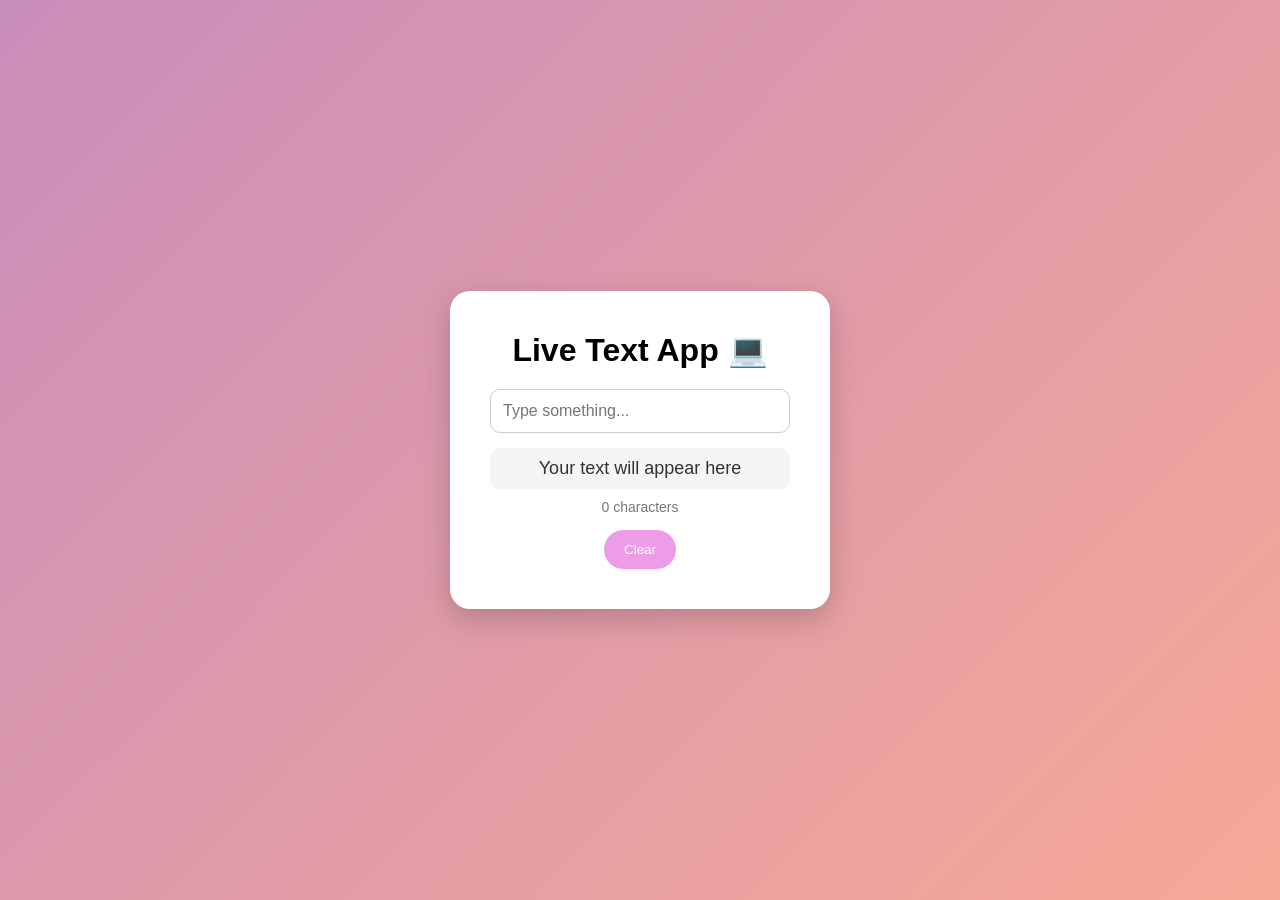
<file: day10-domAPP/index.html>
<!DOCTYPE html>
<html lang="en">
<head>
  <meta charset="UTF-8">
  <title>Live Text App Pro</title>
  <link rel="stylesheet" href="style.css">
</head>
<body>

  <div class="container">
    <h1>Live Text App 💻</h1>

    <input type="text" id="input" placeholder="Type something...">

    <p id="output">Your text will appear here</p>

    <p id="count">0 characters</p>

    <button id="clearBtn">Clear</button>
  </div>

  <script src="script.js"></script>
</body>
</html>
</file>
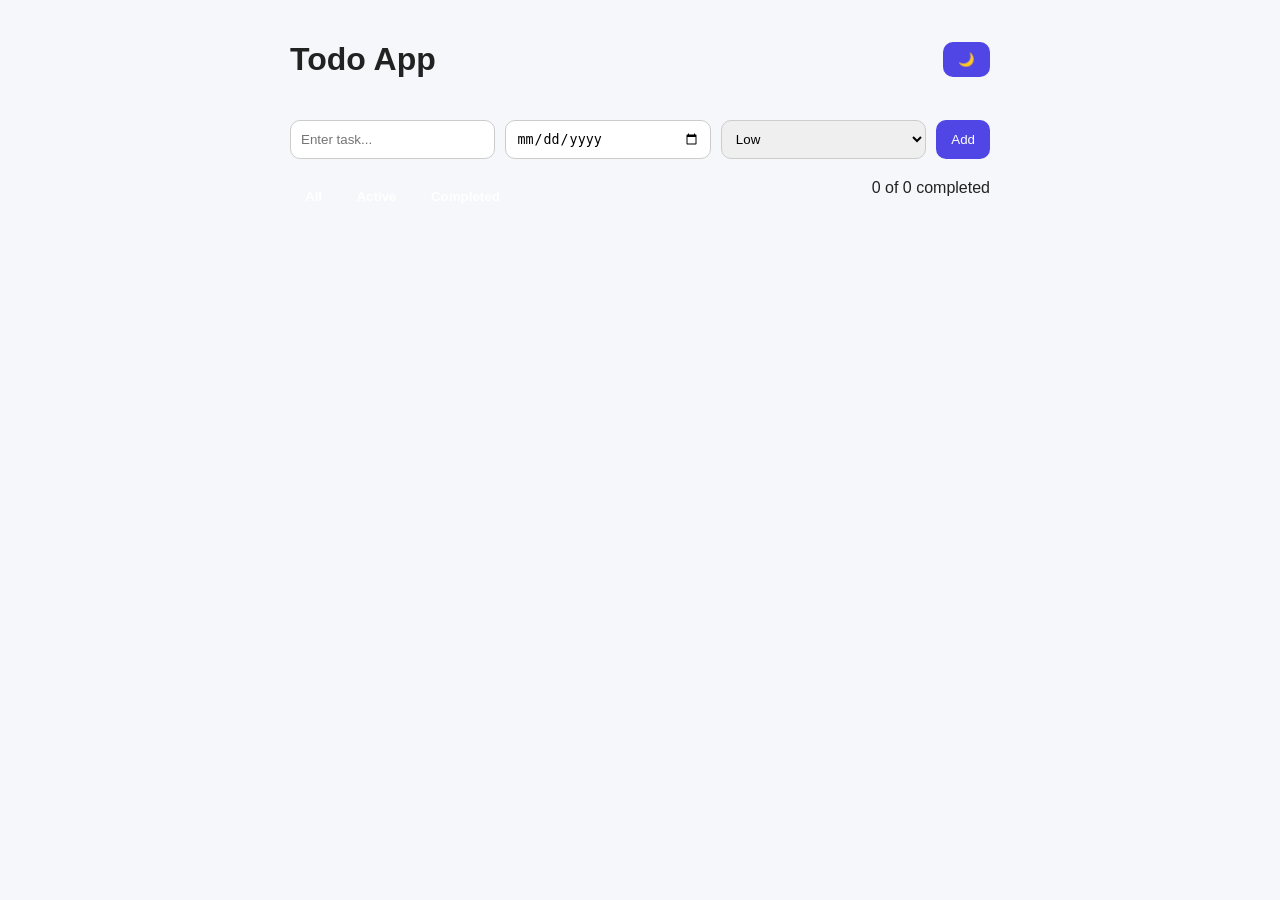
<file: day11-todoApp/index.html>
<!DOCTYPE html>
<html lang="en">
<head>
  <meta charset="UTF-8">
  <title> Todo App</title>
  <meta name="viewport" content="width=device-width, initial-scale=1.0">

  <!-- CSS -->
  <link rel="stylesheet" href="style.css">
</head>
<body>

<div class="container">

  <!-- HEADER -->
  <div class="header">
    <h1>Todo App</h1>
    <button id="themeBtn">🌙</button>
  </div>

  <!-- INPUT -->
  <div class="input-group">
    <input type="text" id="taskInput" placeholder="Enter task...">
    <input type="date" id="dueDate">
    
    <select id="priority">
      <option value="low">Low</option>
      <option value="medium">Medium</option>
      <option value="high">High</option>
    </select>

    <button id="addBtn">Add</button>
  </div>

  <!-- TASK LIST -->
  <div id="taskList"></div>

  <!-- FOOTER -->
  <div class="filters">
    <div>
      <button class="filter-btn" data-filter="all">All</button>
      <button class="filter-btn" data-filter="active">Active</button>
      <button class="filter-btn" data-filter="completed">Completed</button>
    </div>
    <span id="counter"></span>
  </div>

</div>

<!-- JS -->
<script src="script.js"></script>

</body>
</html>
</file>
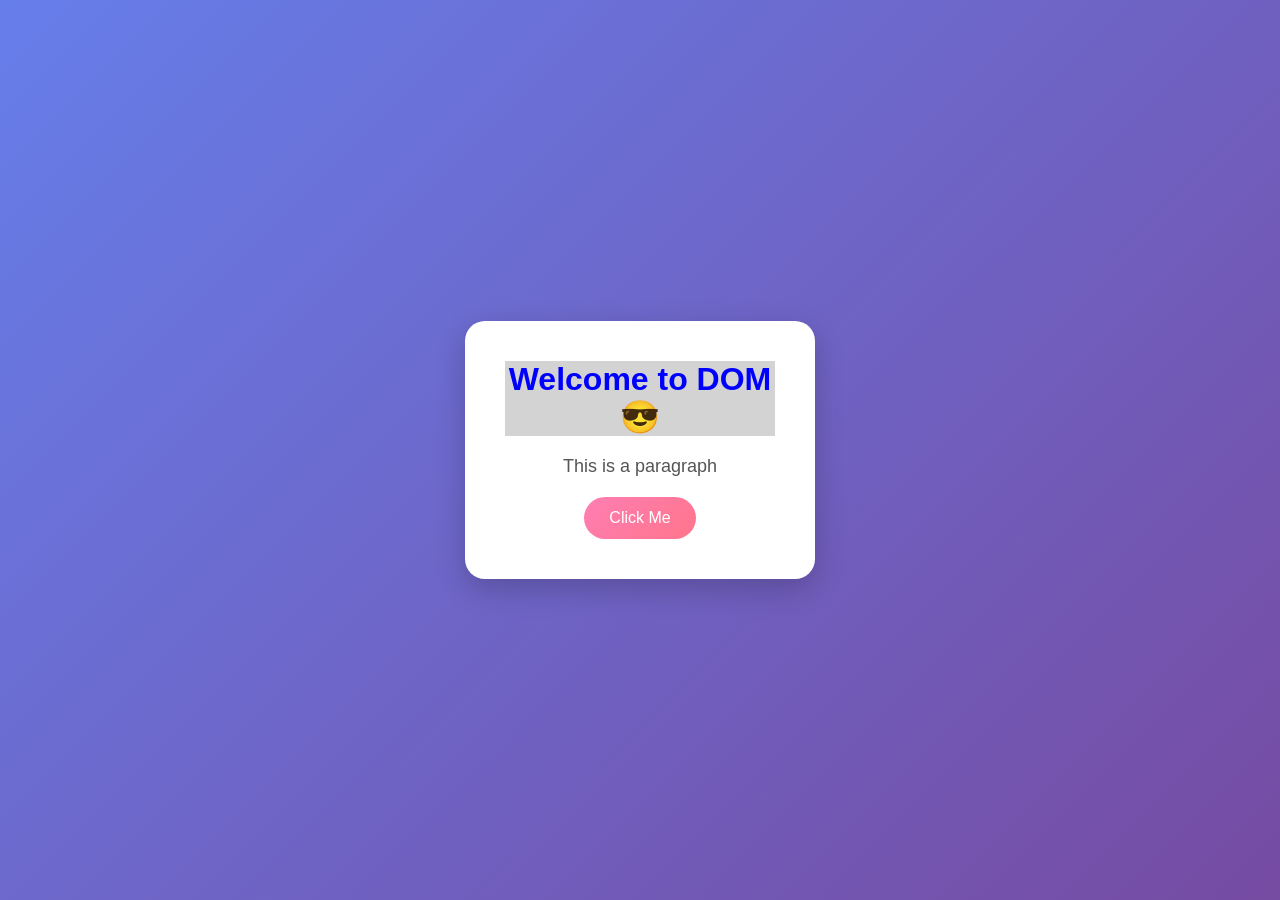
<file: day9-dom/index.html>
<!DOCTYPE html>
<html lang="en">
<head>
  <meta charset="UTF-8">
  <title>DOM Practice</title>
  <link rel="stylesheet" href="style.css">
</head>
<body>

  <div class="container">
    <h1 id="title">Hello Chiku</h1>
    <p id="text">This is a paragraph</p>
    <button id="btn">Click Me</button>
  </div>

  <script src="script.js"></script>
</body>
</html>
</file>
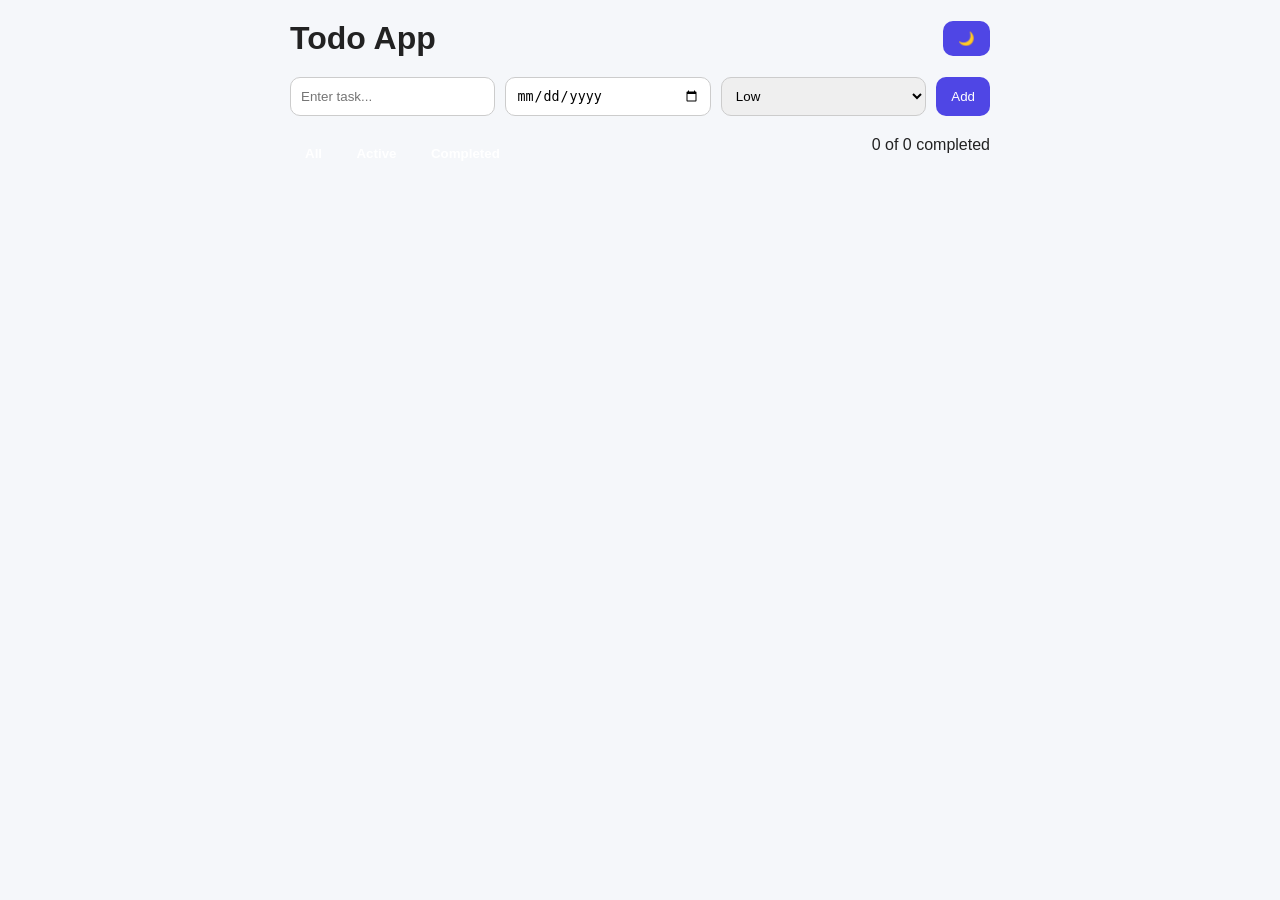
<file: TodoApp.html>
<!DOCTYPE html>
<html lang="en">
<head>
<meta charset="UTF-8">
<meta name="viewport" content="width=device-width, initial-scale=1.0">
<title>Pro Todo App</title>

<style>
/* =========================
   ROOT VARIABLES (THEME)
========================= */
:root {
  --bg: #f5f7fa;
  --card: #ffffff;
  --text: #222;
  --accent: #4f46e5;
}

.dark {
  --bg: #0f172a;
  --card: #1e293b;
  --text: #f1f5f9;
}

/* =========================
   GLOBAL STYLES
========================= */
body {
  margin: 0;
  font-family: "Segoe UI", sans-serif;
  background: var(--bg);
  color: var(--text);
  transition: 0.3s;
}

.container {
  max-width: 700px;
  margin: auto;
  padding: 20px;
}

/* =========================
   HEADER
========================= */
.header {
  display: flex;
  justify-content: space-between;
  align-items: center;
}

h1 {
  margin: 0;
}

/* =========================
   INPUT AREA
========================= */
.input-group {
  display: flex;
  gap: 10px;
  margin: 20px 0;
  flex-wrap: wrap;
}

input, select {
  padding: 10px;
  border-radius: 10px;
  border: 1px solid #ccc;
  flex: 1;
}

button {
  padding: 10px 15px;
  border: none;
  background: var(--accent);
  color: white;
  border-radius: 10px;
  cursor: pointer;
}

/* =========================
   TASK LIST
========================= */
.task {
  background: var(--card);
  padding: 15px;
  border-radius: 12px;
  margin-bottom: 10px;
  display: flex;
  justify-content: space-between;
  align-items: center;
  animation: fadeIn 0.3s ease;
}

.task.completed {
  text-decoration: line-through;
  opacity: 0.6;
}

/* PRIORITY COLORS */
.high { border-left: 5px solid red; }
.medium { border-left: 5px solid orange; }
.low { border-left: 5px solid green; }

/* =========================
   FILTERS
========================= */
.filters {
  display: flex;
  justify-content: space-between;
  margin-top: 10px;
}

.filter-btn {
  background: none;
  border: none;
  cursor: pointer;
  font-weight: bold;
}

/* =========================
   ANIMATIONS
========================= */
@keyframes fadeIn {
  from { opacity: 0; transform: translateY(10px); }
  to { opacity: 1; transform: translateY(0); }
}

/* =========================
   RESPONSIVE
========================= */
@media(max-width:600px) {
  .input-group {
    flex-direction: column;
  }
}
</style>
</head>

<body>

<div class="container">

  <!-- HEADER -->
  <div class="header">
    <h1>Todo App</h1>
    <button onclick="toggleTheme()">🌙</button>
  </div>

  <!-- INPUT -->
  <div class="input-group">
    <input type="text" id="taskInput" placeholder="Enter task...">
    <input type="date" id="dueDate">
    <select id="priority">
      <option value="low">Low</option>
      <option value="medium">Medium</option>
      <option value="high">High</option>
    </select>
    <button onclick="addTask()">Add</button>
  </div>

  <!-- TASK LIST -->
  <div id="taskList"></div>

  <!-- FOOTER -->
  <div class="filters">
    <div>
      <button class="filter-btn" onclick="setFilter('all')">All</button>
      <button class="filter-btn" onclick="setFilter('active')">Active</button>
      <button class="filter-btn" onclick="setFilter('completed')">Completed</button>
    </div>
    <span id="counter"></span>
  </div>

</div>

<script>
/* =========================
   DATA & STATE
========================= */
let tasks = JSON.parse(localStorage.getItem("tasks")) || [];
let filter = "all";

/* =========================
   SAVE TO LOCAL STORAGE
========================= */
function saveTasks() {
  localStorage.setItem("tasks", JSON.stringify(tasks));
}

/* =========================
   ADD TASK
========================= */
function addTask() {
  const text = document.getElementById("taskInput").value;
  const due = document.getElementById("dueDate").value;
  const priority = document.getElementById("priority").value;

  if (!text) return;

  tasks.push({
    id: Date.now(),
    text,
    due,
    priority,
    completed: false
  });

  saveTasks();
  renderTasks();

  document.getElementById("taskInput").value = "";
}

/* =========================
   DELETE TASK
========================= */
function deleteTask(id) {
  tasks = tasks.filter(t => t.id !== id);
  saveTasks();
  renderTasks();
}

/* =========================
   TOGGLE COMPLETE
========================= */
function toggleTask(id) {
  tasks = tasks.map(t =>
    t.id === id ? {...t, completed: !t.completed} : t
  );
  saveTasks();
  renderTasks();
}

/* =========================
   EDIT TASK
========================= */
function editTask(id) {
  const newText = prompt("Edit task:");
  if (!newText) return;

  tasks = tasks.map(t =>
    t.id === id ? {...t, text: newText} : t
  );

  saveTasks();
  renderTasks();
}

/* =========================
   FILTER
========================= */
function setFilter(f) {
  filter = f;
  renderTasks();
}

/* =========================
   RENDER TASKS
========================= */
function renderTasks() {
  const list = document.getElementById("taskList");
  list.innerHTML = "";

  let filtered = tasks.filter(t => {
    if (filter === "active") return !t.completed;
    if (filter === "completed") return t.completed;
    return true;
  });

  filtered.forEach(task => {
    const div = document.createElement("div");
    div.className = `task ${task.priority} ${task.completed ? "completed" : ""}`;

    div.innerHTML = `
      <div>
        <strong>${task.text}</strong><br>
        <small>${task.due || ""}</small>
      </div>
      <div>
        <button onclick="toggleTask(${task.id})">✔</button>
        <button onclick="editTask(${task.id})">✏</button>
        <button onclick="deleteTask(${task.id})">🗑</button>
      </div>
    `;

    list.appendChild(div);
  });

  updateCounter();
}

/* =========================
   COUNTER
========================= */
function updateCounter() {
  const completed = tasks.filter(t => t.completed).length;
  document.getElementById("counter").innerText =
    `${completed} of ${tasks.length} completed`;
}

/* =========================
   THEME TOGGLE
========================= */
function toggleTheme() {
  document.body.classList.toggle("dark");
}

/* INITIAL RENDER */
renderTasks();
</script>

</body>
</html>
</file>
<file: day10-domAPP/style.css>
/* RESET */
* {
  margin: 0;
  padding: 0;
  box-sizing: border-box;
  font-family: 'Segoe UI', sans-serif;
}

/* BODY */
body {
  height: 100vh;
  display: flex;
  justify-content: center;
  align-items: center;
  background: linear-gradient(135deg, #c98dbb, #f7a996);
}

/* CONTAINER */
.container {
  background: white;
  padding: 40px;
  border-radius: 20px;
  text-align: center;
  width: 380px;
  box-shadow: 0 10px 30px rgba(0,0,0,0.2);
}

/* TITLE */
h1 {
  margin-bottom: 20px;
}

/* INPUT */
input {
  width: 100%;
  padding: 12px;
  margin-bottom: 15px;
  border-radius: 10px;
  border: 1px solid #ccc;
  outline: none;
  font-size: 16px;
}

input:focus {
  border-color: #aceeb8;
}

/* OUTPUT BOX */
#output {
  margin-bottom: 10px;
  font-size: 18px;
  color: #333;

  word-wrap: break-word;
  overflow-wrap: break-word;
  white-space: normal;

  max-height: 120px;
  overflow-y: auto;

  padding: 10px;
  border-radius: 10px;
  background: #f5f5f5;
}

/* CHARACTER COUNT */
#count {
  font-size: 14px;
  color: #777;
  margin-bottom: 15px;
}

/* BUTTON */
button {
  padding: 12px 20px;
  border: none;
  border-radius: 25px;
  background: #ed9ce8;
  color: white;
  cursor: pointer;
  transition: 0.3s;
}

button:hover {
  transform: scale(1.05);
}
</file>
<file: day11-todoApp/style.css>
/* =========================
   ROOT VARIABLES
========================= */
:root {
  --bg: #f5f7fa;
  --card: #ffffff;
  --text: #222;
  --accent: #4f46e5;
}

body.dark {
  --bg: #0f172a;
  --card: #1e293b;
  --text: #f1f5f9;
}

/* =========================
   GLOBAL
========================= */
body {
  margin: 0;
  font-family: "Segoe UI", sans-serif;
  background: var(--bg);
  color: var(--text);
  transition: 0.3s;
}

.container {
  max-width: 700px;
  margin: auto;
  padding: 20px;
}

/* =========================
   HEADER
========================= */
.header {
  display: flex;
  justify-content: space-between;
  align-items: center;
}

/* =========================
   INPUT
========================= */
.input-group {
  display: flex;
  gap: 10px;
  margin: 20px 0;
  flex-wrap: wrap;
}

input, select {
  padding: 10px;
  border-radius: 10px;
  border: 1px solid #ccc;
  flex: 1;
}

button {
  padding: 10px 15px;
  border: none;
  background: var(--accent);
  color: white;
  border-radius: 10px;
  cursor: pointer;
}

/* =========================
   TASK
========================= */
.task {
  background: var(--card);
  padding: 15px;
  border-radius: 12px;
  margin-bottom: 10px;
  display: flex;
  justify-content: space-between;
  align-items: center;
  animation: fadeIn 0.3s ease;
}

.task.completed {
  text-decoration: line-through;
  opacity: 0.6;
}

/* PRIORITY COLORS */
.high { border-left: 5px solid red; }
.medium { border-left: 5px solid orange; }
.low { border-left: 5px solid green; }

/* =========================
   FILTERS
========================= */
.filters {
  display: flex;
  justify-content: space-between;
}

.filter-btn {
  background: none;
  border: none;
  cursor: pointer;
  font-weight: bold;
}

/* =========================
   ANIMATION
========================= */
@keyframes fadeIn {
  from { opacity: 0; transform: translateY(10px); }
  to { opacity: 1; transform: translateY(0); }
}

/* =========================
   RESPONSIVE
========================= */
@media(max-width:600px) {
  .input-group {
    flex-direction: column;
  }
}
</file>
<file: day9-dom/style.css>
/* RESET */
* {
  margin: 0;
  padding: 0;
  box-sizing: border-box;
  font-family: 'Segoe UI', sans-serif;
}

/* BODY */
body {
  height: 100vh;
  display: flex;
  justify-content: center;
  align-items: center;
  background: linear-gradient(135deg, #667eea, #764ba2);
}

/* CONTAINER */
.container {
  background: white;
  padding: 40px;
  border-radius: 20px;
  text-align: center;
  width: 350px;
  box-shadow: 0 10px 30px rgba(0,0,0,0.2);
  transition: 0.3s;
}

.container:hover {
  transform: translateY(-5px);
}

/* TITLE */
#title {
  margin-bottom: 20px;
  color: #333;
}

/* TEXT */
#text {
  margin-bottom: 20px;
  font-size: 18px;
  color: #555;
}

/* BUTTON */
button {
  padding: 12px 25px;
  font-size: 16px;
  border: none;
  border-radius: 30px;
  background: linear-gradient(135deg, #ff7eb3, #ff758c);
  color: white;
  cursor: pointer;
  transition: 0.3s;
}

/* BUTTON HOVER */
button:hover {
  transform: scale(1.05);
  box-shadow: 0 5px 15px rgba(0,0,0,0.2);
}

/* CLICK EFFECT */
button:active {
  transform: scale(0.95);
}
</file>
